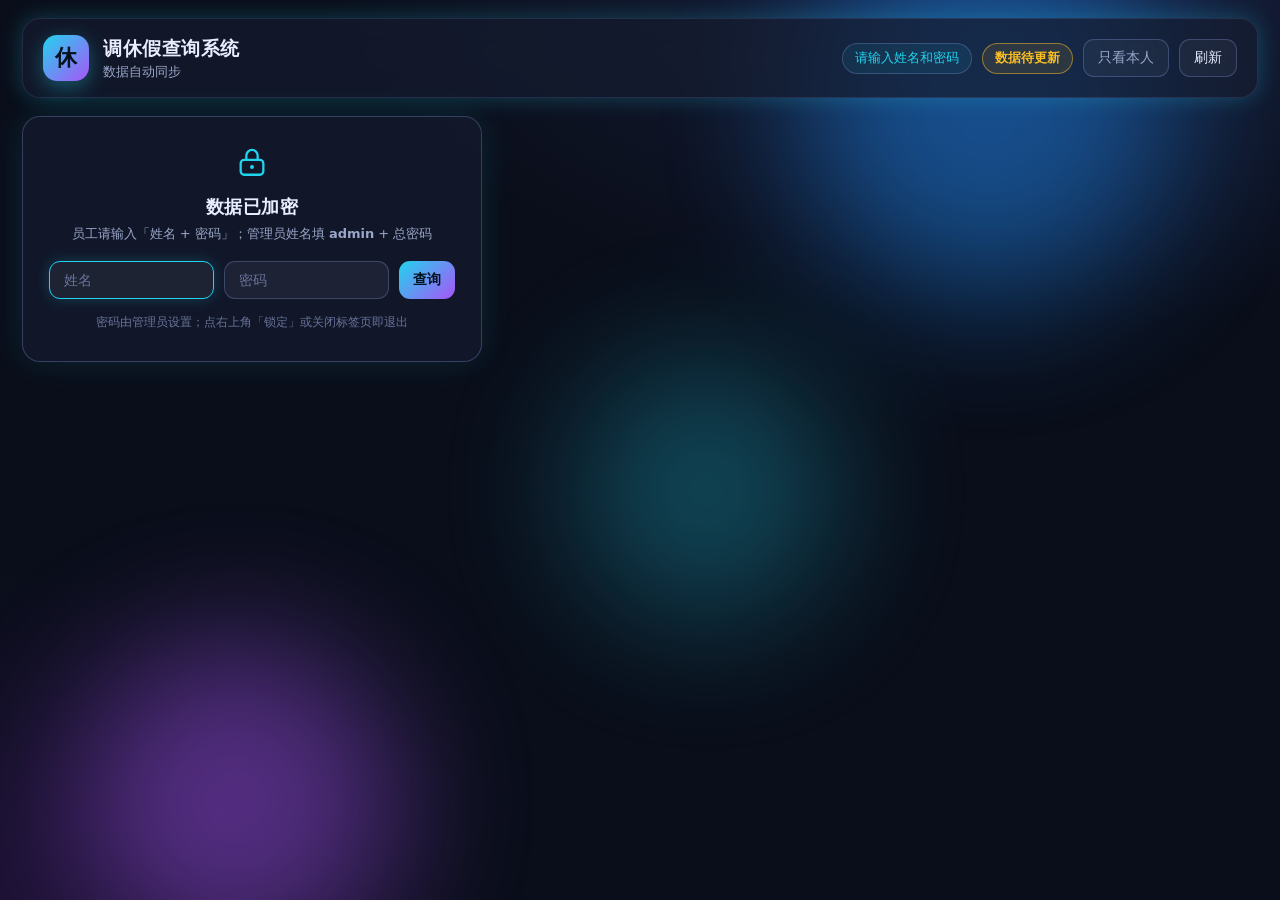
<file: tiaoxiu/index.html>
<!DOCTYPE html>
<html lang="zh-CN">
<head>
  <meta charset="UTF-8" />
  <meta name="viewport" content="width=device-width, initial-scale=1.0" />
  <meta name="robots" content="noindex, nofollow" />
  <title>调休假查询系统</title>
  <link rel="stylesheet" href="style.css" />
</head>
<body>
  <div class="bg-orbs">
    <span class="orb orb-1"></span>
    <span class="orb orb-2"></span>
    <span class="orb orb-3"></span>
  </div>

  <div class="app">
    <header class="topbar">
      <div class="brand">
        <div class="logo">休</div>
        <div class="brand-txt">
          <h1 id="appTitle">调休假查询系统</h1>
          <div class="subtitle" id="appSubtitle"></div>
        </div>
      </div>
      <div class="actions">
        <span id="fileStatus" class="chip">正在加载数据…</span>
        <span id="staleBadge" class="chip badge-dirty" style="display:none">数据待更新</span>
        <button id="btnPrivacy" class="btn ghost" title="隐藏或显示汇总统计与全部人员明细">只看本人</button>
        <button id="btnReload" class="btn" title="重新拉取最新数据">刷新</button>
        <button id="btnLock" class="btn ghost" title="清除已记住的口令并重新锁定" style="display:none">锁定</button>
      </div>
    </header>

    <section id="lockPanel" class="lock" style="display:none">
      <div class="lock-card">
        <svg class="lock-ico" viewBox="0 0 24 24" width="34" height="34" aria-hidden="true">
          <rect x="4" y="10.5" width="16" height="10.5" rx="2.5" fill="none" stroke="currentColor" stroke-width="1.6"/>
          <path d="M8 10.5V7.5a4 4 0 0 1 8 0v3" fill="none" stroke="currentColor" stroke-width="1.6" stroke-linecap="round"/>
          <circle cx="12" cy="15.5" r="1.4" fill="currentColor"/>
        </svg>
        <h2 class="lock-title">数据已加密</h2>
        <p class="lock-desc">员工请输入「姓名 + 密码」；管理员姓名填 <b>admin</b> + 总密码</p>
        <div class="lock-form">
          <input id="nameInput" type="text" placeholder="姓名" autocomplete="off" />
          <input id="pwInput" type="password" placeholder="密码" autocomplete="off" />
          <button id="btnUnlock" class="btn primary">查询</button>
        </div>
        <div id="lockErr" class="lock-err"></div>
        <div class="lock-tip">密码由管理员设置；点右上角「锁定」或关闭标签页即退出</div>
      </div>
    </section>

    <section id="mainBody">
    <div id="welcomeBar" class="welcome" style="display:none"></div>
    <section class="searchbar" id="searchBar">
      <div class="search-box">
        <span class="search-ico">🔍</span>
        <input id="searchInput" type="text" placeholder="输入姓名查询剩余可用调休天数…" autocomplete="off" autofocus />
        <button id="searchClear" class="search-clear" title="清除">×</button>
      </div>
      <div id="searchResult" class="search-result"></div>
    </section>

    <section id="summary" class="summary"></section>

    <section id="cockpit" class="cockpit"></section>

    <nav id="yearTabs" class="year-tabs"></nav>

    <main class="table-area">
      <div id="tableWrap" class="table-wrap"></div>
      <div id="emptyHint" class="empty-hint">
        <div class="eh-ico">📄</div>
        <p id="emptyText">正在同步数据，请稍候…</p>
      </div>
    </main>

    <footer class="foot">
      <span id="footNote"></span>
    </footer>
    </section>
  </div>

  <div id="toast" class="toast"></div>

  <script src="config.js"></script>
  <script src="crypto.js"></script>
  <script src="app.js"></script>
</body>
</html>
</file>
<file: tiaoxiu/style.css>
:root{
  --bg:#0a0e1a;
  --bg2:#0f1424;
  --panel:rgba(22,28,48,0.72);
  --panel-solid:#161c30;
  --line:rgba(120,140,200,0.18);
  --line-strong:rgba(120,140,200,0.35);
  --txt:#e8edff;
  --txt-dim:#9aa6c8;
  --txt-faint:#69739a;
  --cyan:#22d3ee;
  --purple:#a855f7;
  --green:#34d399;
  --amber:#fbbf24;
  --red:#fb7185;
  --glow:0 0 22px rgba(34,211,238,0.25);
}

*{box-sizing:border-box}
html,body{margin:0;padding:0}
body{
  font-family:"PingFang SC","Microsoft YaHei","Segoe UI",system-ui,-apple-system,sans-serif;
  background:radial-gradient(1200px 700px at 80% -10%, #1a2240 0%, transparent 60%),
             radial-gradient(900px 600px at 0% 100%, #1a1030 0%, transparent 55%),
             var(--bg);
  color:var(--txt);
  min-height:100vh;
  overflow-x:hidden;
}

/* animated background orbs */
.bg-orbs{position:fixed;inset:0;z-index:0;pointer-events:none;overflow:hidden}
.orb{position:absolute;border-radius:50%;filter:blur(70px);opacity:.45;animation:float 16s ease-in-out infinite}
.orb-1{width:380px;height:380px;background:#1e90ff;top:-80px;right:8%}
.orb-2{width:320px;height:320px;background:#a855f7;bottom:-60px;left:6%;animation-delay:-6s}
.orb-3{width:260px;height:260px;background:#22d3ee;top:40%;left:45%;animation-delay:-11s;opacity:.3}
@keyframes float{0%,100%{transform:translateY(0) translateX(0)}50%{transform:translateY(40px) translateX(-30px)}}

.app{position:relative;z-index:1;max-width:1500px;margin:0 auto;padding:18px 22px 60px}

/* top bar */
.topbar{display:flex;align-items:center;justify-content:space-between;gap:16px;flex-wrap:wrap;
  padding:16px 20px;border:1px solid var(--line);border-radius:18px;
  background:var(--panel);backdrop-filter:blur(14px);box-shadow:var(--glow)}
.brand{display:flex;align-items:center;gap:14px}
.logo{width:46px;height:46px;border-radius:14px;display:grid;place-items:center;font-size:22px;font-weight:800;color:#04121f;
  background:linear-gradient(135deg,var(--cyan),var(--purple));box-shadow:0 6px 20px rgba(34,211,238,.35)}
.brand-txt h1{margin:0;font-size:19px;letter-spacing:.5px}
.subtitle{margin-top:2px;font-size:12.5px;color:var(--txt-dim)}

.actions{display:flex;align-items:center;gap:10px;flex-wrap:wrap}
.chip{font-size:12.5px;color:var(--cyan);padding:6px 12px;border:1px solid var(--line-strong);border-radius:999px;background:rgba(34,211,238,.08);max-width:240px;overflow:hidden;text-overflow:ellipsis;white-space:nowrap}
.badge-dirty{color:#fbbf24;border-color:rgba(251,191,36,.5);background:rgba(251,191,36,.1);font-weight:600}
.btn{cursor:pointer;border:1px solid var(--line-strong);background:rgba(255,255,255,.04);color:var(--txt);
  padding:9px 14px;border-radius:11px;font-size:13.5px;transition:.18s;white-space:nowrap}
.btn:hover{border-color:var(--cyan);box-shadow:0 0 14px rgba(34,211,238,.25);transform:translateY(-1px)}
.btn.primary{background:linear-gradient(135deg,var(--cyan),var(--purple));color:#04121f;font-weight:700;border:none}
.btn.primary:hover{box-shadow:0 0 22px rgba(168,85,247,.45)}
.btn.ghost{color:var(--txt-dim)}

/* search */
.searchbar{margin-top:18px}
.search-box{display:flex;align-items:center;gap:10px;background:var(--panel);border:1px solid var(--line);
  border-radius:14px;padding:10px 14px;backdrop-filter:blur(14px)}
.search-ico{font-size:16px;opacity:.8}
#searchInput{flex:1;background:transparent;border:none;outline:none;color:var(--txt);font-size:15px}
#searchInput::placeholder{color:var(--txt-faint)}
.search-clear{cursor:pointer;background:none;border:none;color:var(--txt-faint);font-size:14px;display:none}
.search-clear.show{display:block}
.search-result{margin-top:12px;display:flex;flex-direction:column;gap:10px}
.sr-card{border:1px solid var(--line-strong);border-radius:14px;padding:14px 16px;background:linear-gradient(135deg,rgba(34,211,238,.10),rgba(168,85,247,.08));
  backdrop-filter:blur(10px);animation:pop .25s ease}
@keyframes pop{from{opacity:0;transform:translateY(-6px)}to{opacity:1;transform:none}}
.sr-head{display:flex;align-items:baseline;gap:10px}
.sr-name{font-size:17px;font-weight:700;color:#fff}
.sr-year{font-size:12px;color:var(--txt-dim)}
.sr-main{margin-top:8px;font-size:15px;color:var(--cyan);font-weight:600}
.sr-empty{color:var(--txt-faint);font-size:13px;padding:6px 2px}

/* summary */
.summary{display:flex;gap:14px;flex-wrap:wrap;margin-top:16px}
.stat{flex:1;min-width:160px;border:1px solid var(--line);border-radius:14px;padding:14px 16px;background:var(--panel);backdrop-filter:blur(12px)}
.stat .k{font-size:12.5px;color:var(--txt-dim)}
.stat .v{font-size:26px;font-weight:800;margin-top:4px;background:linear-gradient(135deg,var(--cyan),var(--purple));-webkit-background-clip:text;background-clip:text;color:transparent}
.stat.warn .v{background:linear-gradient(135deg,var(--amber),var(--red));-webkit-background-clip:text;background-clip:text;color:transparent}

/* year tabs */
.year-tabs{display:flex;gap:8px;flex-wrap:wrap;margin-top:18px}
.tab{cursor:pointer;padding:8px 16px;border-radius:11px;border:1px solid var(--line);background:rgba(255,255,255,.03);color:var(--txt-dim);font-size:14px;transition:.18s}
.tab:hover{color:var(--txt);border-color:var(--line-strong)}
.tab.active{color:#04121f;font-weight:700;background:linear-gradient(135deg,var(--cyan),var(--purple));border:none;box-shadow:0 0 16px rgba(34,211,238,.3)}

/* table */
.table-area{margin-top:16px}
.table-wrap{border:1px solid var(--line);border-radius:16px;overflow:auto;background:var(--panel);backdrop-filter:blur(12px);max-height:68vh}
table{border-collapse:separate;border-spacing:0;width:100%;font-size:13px;min-width:1180px;animation:tblFade .35s ease}
@keyframes tblFade{from{opacity:0}to{opacity:1}}
thead th{background:#10162a;border-bottom:1px solid var(--line-strong);padding:9px 8px;text-align:center;color:var(--txt-dim);font-weight:600;white-space:nowrap}
/* 两行表头分别固定：第一行 top:0，第二行 top 等于第一行高度（由 JS 写入 --th1） */
thead tr:first-child th{position:sticky;top:0;z-index:5}
thead tr:last-child th{position:sticky;top:var(--th1,52px);z-index:5}
thead th.sub{background:#0c1120;font-size:11.5px;font-weight:500}
/* 左侧冻结区域：姓名 + 汇总三列，横向滚动时始终可见 */
thead th.name-col{text-align:left;left:0;z-index:6;width:130px;min-width:130px;max-width:130px}
thead th.c-holiday{position:sticky;left:130px;z-index:6}
thead th.c-tiao{position:sticky;left:214px;z-index:6}
thead th.c-rem{position:sticky;left:298px;z-index:6;box-shadow:3px 0 8px rgba(0,0,0,.35)}
tbody td{border-bottom:1px solid rgba(120,140,200,.10);padding:5px 7px;text-align:center;white-space:nowrap}
tbody tr:hover{background:rgba(34,211,238,.05)}
tbody td.name-col{position:sticky;left:0;background:#121829;z-index:2;width:130px;min-width:130px;max-width:130px;text-align:left;font-weight:600}
tbody td.tot-holiday{position:sticky;left:130px;background:#121829;z-index:2}
tbody td.tot-tiao{position:sticky;left:214px;background:#121829;z-index:2}
tbody td.remain{position:sticky;left:298px;background:#121829;z-index:2;box-shadow:3px 0 8px rgba(0,0,0,.35)}
tbody tr:hover td.name-col{background:#15203a}
tbody tr:hover td.tot-holiday,tbody tr:hover td.tot-tiao,tbody tr:hover td.remain{background:#15203a}
/* 汇总列宽度 */
thead th.c-holiday,tbody td.tot-holiday{width:84px}
thead th.c-tiao,tbody td.tot-tiao{width:84px}
thead th.c-rem,tbody td.remain{width:92px}
.name-col .nm{color:#fff;font-weight:700;letter-spacing:.5px;display:inline-block;transition:.22s}
.name-col .nm.ed-name{cursor:text;border-radius:6px;padding:1px 4px;margin:-1px -4px}
.name-col .nm.ed-name:hover{background:rgba(34,211,238,.16);box-shadow:0 0 12px rgba(34,211,238,.25)}
tbody tr:hover .name-col .nm{color:var(--cyan);text-shadow:0 0 12px rgba(34,211,238,.55);transform:translateX(4px)}

.month{background:rgba(255,255,255,.015)}
.month .ed{display:inline-flex;align-items:center;justify-content:center;min-width:32px;padding:3px 7px;border-radius:9px;cursor:text;
  transition:.2s cubic-bezier(.2,.8,.2,1);font-variant-numeric:tabular-nums;font-weight:600;font-size:13px}
.month .ed.num[data-kind="leave"]{color:var(--amber);background:rgba(251,191,36,.10)}
.month .ed.num[data-kind="tiao"]{color:var(--cyan);background:rgba(34,211,238,.10)}
.month .ed.num:hover{transform:translateY(-2px) scale(1.08);box-shadow:0 5px 16px rgba(34,211,238,.34)}
.month .ed.num.empty{color:var(--txt-faint);background:transparent;font-weight:400}
.month .ed.num.empty:hover{transform:none;box-shadow:none}
.month .sep{color:var(--txt-faint);margin:0 2px}
.editing-input{width:46px;background:#0a1020;border:1px solid var(--cyan);border-radius:6px;color:var(--txt);text-align:center;font-size:13px;outline:none;padding:2px}

.clearing{background:rgba(168,85,247,.08)}
.clearing .ed{display:inline-block;min-width:34px;padding:2px 4px;border-radius:6px;cursor:text}
.clearing .ed:hover{background:rgba(168,85,247,.22)}
.status-cell{color:var(--txt-dim);cursor:text}

/* 操作列（删除人员） */
.op-col{width:84px;min-width:84px;max-width:84px;text-align:center}
thead th.op-col{background:#0c1120}
tbody td.op-col{background:rgba(255,255,255,.015)}
.row-del{cursor:pointer;border:1px solid rgba(251,113,133,.4);background:rgba(251,113,133,.10);color:var(--red);
  font-size:12px;padding:3px 9px;border-radius:7px;transition:.2s;white-space:nowrap}
.row-del:hover{background:rgba(251,113,133,.28);box-shadow:0 0 12px rgba(251,113,133,.4);border-color:var(--red);transform:translateY(-1px)}

.tot-holiday{color:var(--txt-dim)}
.tot-tiao{color:var(--cyan)}
.remain{font-weight:800;font-size:14px;font-variant-numeric:tabular-nums}
.remain.pos{color:var(--green);animation:remainBreath 3.6s ease-in-out infinite}
.remain.zero{color:var(--txt-dim)}
.remain.low{color:var(--amber);animation:remainBreath 3.9s ease-in-out infinite}
.remain.neg{color:var(--red);animation:remainBreath 4.2s ease-in-out infinite}
@keyframes remainBreath{0%,100%{text-shadow:0 0 0 rgba(52,211,153,0)}50%{text-shadow:0 0 13px rgba(52,211,153,.6)}}
.remain.low{animation-name:remainBreathAmber}
.remain.neg{animation-name:remainBreathRed}
@keyframes remainBreathAmber{0%,100%{text-shadow:0 0 0 rgba(251,191,36,0)}50%{text-shadow:0 0 13px rgba(251,191,36,.6)}}
@keyframes remainBreathRed{0%,100%{text-shadow:0 0 0 rgba(251,113,133,0)}50%{text-shadow:0 0 13px rgba(251,113,133,.6)}}

.empty-hint{margin-top:40px;text-align:center;color:var(--txt-dim);border:1px dashed var(--line-strong);border-radius:18px;padding:50px 20px;background:var(--panel)}
.eh-ico{font-size:42px;margin-bottom:10px}
.empty-hint b{color:var(--cyan)}

/* ===== 数据驾驶舱 cockpit ===== */
.cockpit{margin-top:18px;display:none}
.cp-card{border:1px solid var(--line-strong);border-radius:18px;padding:20px 22px;
  background:linear-gradient(135deg,rgba(34,211,238,.07),rgba(168,85,247,.06));
  backdrop-filter:blur(14px);box-shadow:0 0 34px rgba(34,211,238,.14),inset 0 0 30px rgba(168,85,247,.05)}
.cp-head{display:flex;align-items:baseline;gap:14px;flex-wrap:wrap;margin-bottom:16px}
.cp-title{font-size:22px;font-weight:800;letter-spacing:.5px;
  background:linear-gradient(135deg,var(--cyan),var(--purple));-webkit-background-clip:text;background-clip:text;color:transparent;
  animation:cpBreath 3.6s ease-in-out infinite}
.cp-sub{font-size:13px;color:var(--txt-dim)}
.cp-sub b{color:var(--cyan)}
.cp-kpis{display:grid;grid-template-columns:repeat(auto-fit,minmax(132px,1fr));gap:12px;margin-bottom:20px}
.cp-kpi{border:1px solid var(--line);border-radius:14px;padding:12px 14px;background:rgba(255,255,255,.03);transition:.22s}
.cp-kpi:hover{border-color:var(--cyan);transform:translateY(-3px);box-shadow:0 8px 22px rgba(34,211,238,.20)}
.cp-kpi .ck{font-size:12px;color:var(--txt-dim)}
.cp-kpi .cv{font-size:24px;font-weight:800;margin-top:4px;color:var(--txt);font-variant-numeric:tabular-nums;animation:cpBreath 4.2s ease-in-out infinite}
.cp-kpi.hi .cv{background:linear-gradient(135deg,var(--cyan),var(--purple));-webkit-background-clip:text;background-clip:text;color:transparent}
.cp-kpi.warn{background:rgba(251,113,133,.10);border-color:rgba(251,113,133,.42)}
.cp-kpi.warn .cv{color:var(--red)}
.cp-rank-head{font-size:14px;font-weight:700;color:var(--txt);margin-bottom:12px;display:flex;align-items:baseline;gap:8px}
.cp-rank-tip{font-size:11.5px;color:var(--txt-faint);font-weight:400}
.cp-bars{display:flex;flex-direction:column;gap:8px}
.cp-row{display:grid;grid-template-columns:32px 116px 1fr 58px;align-items:center;gap:12px;padding:5px 8px;border-radius:10px;cursor:pointer;transition:.18s}
.cp-row:hover{background:rgba(34,211,238,.09);transform:translateX(2px)}
.cp-rank{font-weight:800;font-size:14px;text-align:center;color:var(--txt-dim)}
.cp-rank.r1{color:#f5c542;text-shadow:0 0 12px rgba(245,197,66,.55)}
.cp-rank.r2{color:#cfd6e4;text-shadow:0 0 10px rgba(207,214,228,.45)}
.cp-rank.r3{color:#d6954f;text-shadow:0 0 10px rgba(214,149,79,.45)}
.cp-name{font-weight:600;color:var(--txt);white-space:nowrap;overflow:hidden;text-overflow:ellipsis;transition:.18s}
.cp-row:hover .cp-name{color:var(--cyan)}
.cp-track{height:18px;background:rgba(255,255,255,.05);border-radius:9px;overflow:hidden;position:relative}
.cp-fill{height:100%;border-radius:9px;background:linear-gradient(90deg,var(--cyan),var(--purple));
  transition:width .75s cubic-bezier(.2,.85,.25,1);animation:cpBarGlow 3.6s ease-in-out infinite}
.cp-fill.r1{background:linear-gradient(90deg,#f5c542,#f59e0b)}
.cp-fill.r2{background:linear-gradient(90deg,#cfd6e4,#94a3b8)}
.cp-fill.r3{background:linear-gradient(90deg,#d6954f,#b45309)}
.cp-val{text-align:right;font-weight:700;font-variant-numeric:tabular-nums;color:var(--green);font-size:14px}
.cp-val.neg{color:var(--red)}
.cp-val.zero{color:var(--txt-dim)}
.cp-empty{color:var(--txt-faint);font-size:13px;padding:10px}
@keyframes cpBreath{0%,100%{filter:brightness(1)}50%{filter:brightness(1.22)}}
@keyframes cpBarGlow{0%,100%{box-shadow:0 0 0 rgba(34,211,238,0)}50%{box-shadow:0 0 13px rgba(34,211,238,.45)}}

/* toast */
.toast{position:fixed;left:50%;bottom:34px;transform:translateX(-50%) translateY(20px);z-index:80;
  background:rgba(20,26,46,.96);border:1px solid var(--line-strong);color:var(--txt);
  padding:11px 20px;border-radius:12px;font-size:13.5px;opacity:0;pointer-events:none;transition:.25s;box-shadow:0 10px 30px rgba(0,0,0,.5)}
.toast.show{opacity:1;transform:translateX(-50%) translateY(0)}
.toast.err{border-color:var(--red);color:#ffd9df}

::-webkit-scrollbar{height:10px;width:10px}
::-webkit-scrollbar-thumb{background:rgba(120,140,200,.3);border-radius:8px}
::-webkit-scrollbar-track{background:transparent}

/* ============================================================
   在线只读版补充样式
   - 列顺序调整为：姓名 / 剩余 / 休假合计 / 调休合计 / 12 个月 / 清算状态 / G
   - 月份改为单列显示「休 / 调」，表格更紧凑
   ============================================================ */

/* 单行表头：只有一行，仅第一行吸顶，取消原第二行的 52px 偏移 */
thead tr:first-child th{top:0}
thead tr:last-child:not(:first-child) th{top:var(--th1,52px)}

/* 冻结区偏移重算：姓名(140) → 剩余(92) → 休假(84) → 调休(84) */
thead th.name-col,tbody td.name-col{width:140px;min-width:140px;max-width:140px}
thead th.c-rem,tbody td.remain{position:sticky;left:140px;z-index:6;width:92px;min-width:92px}
thead th.c-holiday,tbody td.tot-holiday{position:sticky;left:232px;z-index:6;width:84px;min-width:84px}
thead th.c-tiao,tbody td.tot-tiao{position:sticky;left:316px;z-index:6;width:84px;min-width:84px;box-shadow:3px 0 8px rgba(0,0,0,.35)}
tbody td.name-col,tbody td.remain,tbody td.tot-holiday,tbody td.tot-tiao{background:#121829}
tbody tr:hover td.name-col,tbody tr:hover td.remain,tbody tr:hover td.tot-holiday,tbody tr:hover td.tot-tiao{background:#15203a}

table{min-width:1440px}
thead th.mh{width:76px;min-width:76px;font-size:12px}
thead th.c-status{width:88px;min-width:88px}
thead th.c-g{width:78px;min-width:78px}

/* 月份单元格：单列紧凑排布 */
.month{background:rgba(255,255,255,.015);padding:5px 3px}
.month .ed{min-width:22px;padding:2px 4px;font-size:12.5px}
.month .sep{margin:0 1px;font-size:11px}

/* 姓名下方部门小字 */
.name-col .dept{display:block;font-size:10.5px;font-weight:400;color:var(--txt-faint);margin-top:1px;letter-spacing:0}
.faint{color:var(--txt-faint)}

/* 搜索：只读版把结果卡片做得更大更醒目 */
.sr-card{padding:18px 20px}
.sr-card.pos{border-color:rgba(52,211,153,.42);background:linear-gradient(135deg,rgba(52,211,153,.12),rgba(34,211,238,.07))}
.sr-card.low{border-color:rgba(251,191,36,.45);background:linear-gradient(135deg,rgba(251,191,36,.12),rgba(168,85,247,.06))}
.sr-card.zero{border-color:var(--line-strong)}
.sr-card.neg{border-color:rgba(251,113,133,.5);background:linear-gradient(135deg,rgba(251,113,133,.14),rgba(168,85,247,.06))}
.sr-dept{font-size:12px;color:var(--txt-dim);padding:2px 8px;border:1px solid var(--line);border-radius:999px}
.sr-main{margin-top:10px;font-size:16px;color:var(--txt);font-weight:500}
.sr-main b{font-size:34px;font-weight:800;margin:0 4px;font-variant-numeric:tabular-nums;
  background:linear-gradient(135deg,var(--cyan),var(--purple));-webkit-background-clip:text;background-clip:text;color:transparent}
.sr-card.neg .sr-main b{background:linear-gradient(135deg,#fb7185,#f59e0b);-webkit-background-clip:text;background-clip:text}
.sr-card.low .sr-main b{background:linear-gradient(135deg,#fbbf24,#f59e0b);-webkit-background-clip:text;background-clip:text}
.sr-formula{margin-top:8px;font-size:12.5px;color:var(--txt-dim);line-height:1.7}

/* 表格空状态 / 页脚 */
.tbl-empty{padding:44px 16px;text-align:center;color:var(--txt-faint);font-size:13.5px}
.foot{margin-top:22px;text-align:center;font-size:11.5px;color:var(--txt-faint);line-height:1.8}

/* 窄屏适配 */
@media (max-width: 720px){
  .app{padding:12px 12px 40px}
  .topbar{padding:12px 14px;border-radius:14px}
  .brand-txt h1{font-size:16px}
  .logo{width:38px;height:38px;font-size:18px;border-radius:11px}
  .chip{max-width:100%;font-size:11.5px}
  #searchInput{font-size:14px}
  .sr-main b{font-size:28px}
  .cp-row{grid-template-columns:24px 78px 1fr 46px;gap:8px}
  .cp-title{font-size:18px}
  .foot{font-size:10.5px}
}

/* ============================================================
   解锁面板（数据加密时显示）
   ============================================================ */
.lock{margin-top:18px;display:flex;justify-content:center}
.lock-card{width:100%;max-width:460px;border:1px solid var(--line-strong);border-radius:18px;
  padding:28px 26px;text-align:center;background:var(--panel);backdrop-filter:blur(14px);
  box-shadow:0 0 34px rgba(34,211,238,.12)}
.lock-ico{color:var(--cyan);margin-bottom:12px}
.lock-title{margin:0 0 6px;font-size:18px;font-weight:700;color:var(--txt);letter-spacing:.5px}
.lock-desc{margin:0 0 18px;font-size:13px;color:var(--txt-dim)}
.lock-form{display:flex;gap:10px;justify-content:center;flex-wrap:wrap}
#nameInput,#pwInput{flex:1 1 120px;min-width:0;background:rgba(255,255,255,.05);border:1px solid var(--line-strong);border-radius:11px;
  color:var(--txt);padding:10px 14px;font-size:14px;outline:none;transition:.18s}
#nameInput:focus,#pwInput:focus{border-color:var(--cyan);box-shadow:0 0 14px rgba(34,211,238,.22)}
#nameInput::placeholder,#pwInput::placeholder{color:var(--txt-faint)}
.lock-err{margin-top:12px;font-size:13px;color:var(--red);display:none}
.lock-tip{margin-top:14px;font-size:11.5px;color:var(--txt-faint);line-height:1.7}

@media (max-width:720px){
  .lock-card{padding:22px 18px}
  .lock-form{flex-direction:column}
}

/* ============================================================
   手机端表格适配：只冻结「姓名」一列，其余列可横向滑动
   —— 之前冻结了 姓名+剩余+休假+调休 共 400px，比手机视口(≈360px)还宽，
      冻结块把可视区完全盖住，月份只能在其背后滚动，表现为「表头动了、数据不动」。
   现在：姓名(84px) 固定；剩余/休假/调休 不再冻结（默认可见，左滑时滑走）；
        去掉内部纵向滚动与毛玻璃（移动端合成层会导致表头/表体重绘不同步）。
   ============================================================ */
@media (max-width:720px){
  .table-wrap{
    max-height:none;                 /* 取消表格内部纵向滚动，交给页面滚动 */
    overflow-x:auto;
    overflow-y:hidden;
    -webkit-overflow-scrolling:touch;
    overscroll-behavior-x:contain;
    backdrop-filter:none;
    -webkit-backdrop-filter:none;
    background:#0d1220;
  }
  table{min-width:max-content;font-size:12.5px}

  /* 只冻结姓名列，并收窄到手机友好宽度（高 z-index 保证盖住滑过的列） */
  .table-wrap thead th.name-col,
  .table-wrap tbody td.name-col{
    position:sticky; left:0; top:auto; z-index:9;
    width:84px; min-width:84px; max-width:84px;
    box-shadow:2px 0 8px rgba(0,0,0,.55);
  }
  .table-wrap thead th.name-col{background:#10162a}
  .table-wrap tbody td.name-col{background:#121829}
  .table-wrap tbody tr:hover td.name-col{background:#15203a}

  /* 取消 剩余 / 休假合计 / 调休合计 的横向+纵向冻结
     （用 .table-wrap 提高优先级，压过全局 thead tr:first-child th 的 sticky） */
  .table-wrap thead th.c-rem,
  .table-wrap thead th.c-holiday,
  .table-wrap thead th.c-tiao,
  .table-wrap tbody td.remain,
  .table-wrap tbody td.tot-holiday,
  .table-wrap tbody td.tot-tiao{
    position:static; left:auto; top:auto; z-index:auto; box-shadow:none;
  }

  /* 月份列收窄，一屏能多看几个月 */
  thead th.mh{width:64px; min-width:64px; font-size:11.5px}
  .month{padding:5px 2px}
  .month .ed{min-width:20px; padding:2px 3px; font-size:12px}
  .month .sep{margin:0}
  tbody td{padding:5px 5px}
}

/* ============================================================
   本人视图欢迎条（登录后常驻，替代一闪而过的 toast）
   ============================================================ */
.welcome{display:flex;align-items:center;gap:12px;margin:14px 0 6px;padding:13px 18px;
  border:1px solid rgba(34,211,238,.35);border-radius:14px;
  background:linear-gradient(135deg,rgba(34,211,238,.13),rgba(168,85,247,.08));
  color:var(--txt);font-size:15px;font-weight:600}
.welcome .w-ico{font-size:19px;line-height:1}
.welcome .w-name{background:linear-gradient(135deg,var(--cyan),var(--purple));
  -webkit-background-clip:text;background-clip:text;color:transparent;font-weight:800}
.welcome .w-sub{margin-left:auto;font-weight:400;font-size:12.5px;color:var(--txt-dim)}

/* 手机端：键盘会挡住底部 toast，改到顶部显示 */
@media (max-width:720px){
  .toast{bottom:auto;top:14px;transform:translateX(-50%) translateY(-16px)}
  .toast.show{transform:translateX(-50%) translateY(0)}
  .welcome{flex-wrap:wrap;gap:6px;padding:12px 14px;font-size:14px}
  .welcome .w-sub{margin-left:0;width:100%}
}
</file>
